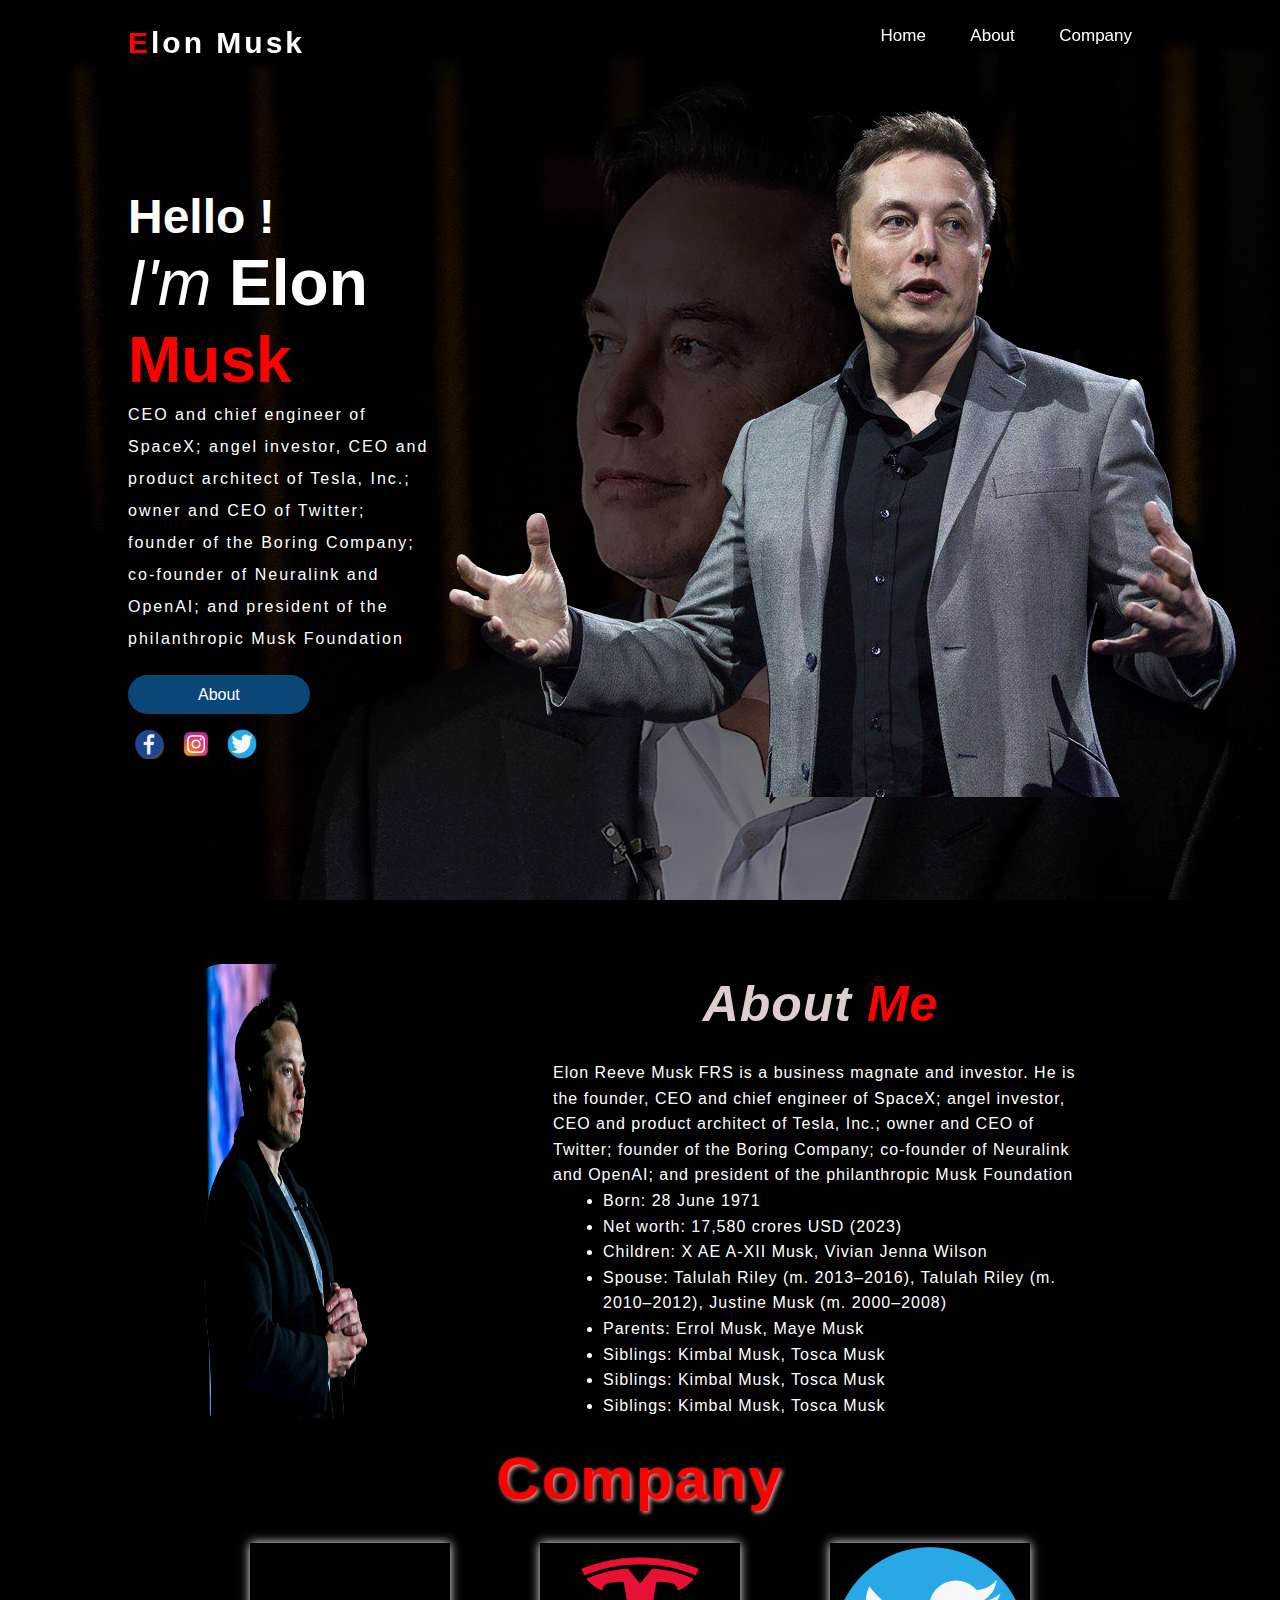
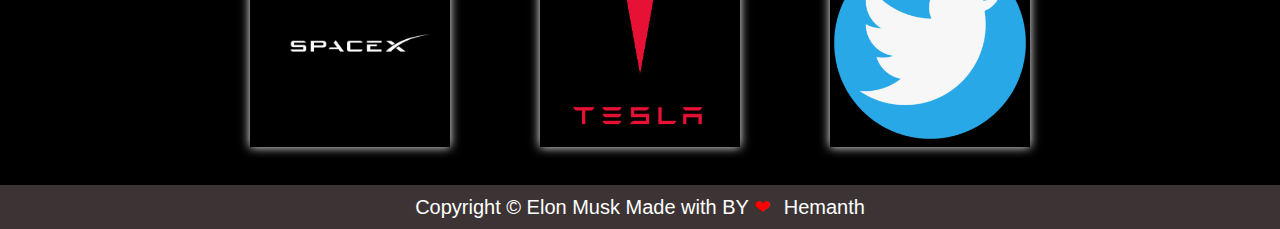
<file: Elon/index.html>
<!DOCTYPE html>
<html lang="en">

<head>
    <meta charset="UTF-8" />
    <meta http-equiv="X-UA-Compatible" content="IE=edge" />
    <meta name="viewport" content="width=
    h1hh, initial-scale=1.0" />
    <link rel="stylesheet" href="style.css" />
    <title>Document</title>
</head>

<body>
    <div class="main-container">
        <header>
            <nav>
                <h1><span>E</span>lon Musk</h1>
                <ul>
                    <li><a href="">Home</a></li>
                    <li><a href="">About</a></li>
                    <li><a href="">Company</a></li>
                </ul>
            </nav>
        </header>
        <div class="hero">
            <div>
                <h1>Hello !</h1>
                <h1><span>I'm</span> Elon <span> Musk</span></h1>

                <p>
                    CEO and chief engineer of SpaceX; angel investor, CEO and product architect of Tesla, Inc.; owner and CEO of Twitter; founder of the Boring Company; co-founder of Neuralink and OpenAI; and president of the philanthropic Musk Foundation
                </p>

                <a href="">About</a>
                <div class="icons">
                    <img src="facebook.png" alt="" />
                    <img src="inst.png" alt="" />
                    <img src="twitter.png" alt="" />
                </div>
            </div>
            <div class="elon">
                <img src="Elon-Musk-PNG-Isolated-File.png" alt="" />
            </div>
        </div>
    </div>
    <div id="about">
        <div class="container">
            <div class="row">
                <div class="col-1">
                    <img src="sideimg.jpg" alt="" />
                </div>
                <div class="col-2">
                    <h1>About <span>Me</span></h1>
                    <p>
                        Elon Reeve Musk FRS is a business magnate and investor. He is the founder, CEO and chief engineer of SpaceX; angel investor, CEO and product architect of Tesla, Inc.; owner and CEO of Twitter; founder of the Boring Company; co-founder of Neuralink and
                        OpenAI; and president of the philanthropic Musk Foundation
                        <ul>
                            <li>
                                Born: 28 June 1971
                            </li>
                            <li>Net worth: 17,580 crores USD (2023)</li>
                            <li>Children: X AE A-XII Musk, Vivian Jenna Wilson</li>
                            <li>Spouse: Talulah Riley (m. 2013–2016), Talulah Riley (m. 2010–2012), Justine Musk (m. 2000–2008)</li>
                            <li>Parents: Errol Musk, Maye Musk</li>
                            <li>Siblings: Kimbal Musk, Tosca Musk</li>
                            <li>Siblings: Kimbal Musk, Tosca Musk</li>
                            <li>Siblings: Kimbal Musk, Tosca Musk</li>
                        </ul>
                    </p>
                </div>
            </div>
        </div>
    </div>
    <div id="company">
        <h1>Company</h1>
        <div class="container">
            <div class="child">
                <div class="image">
                    <img src="./spacex.jpg" alt="">
                </div>
            </div>
            <div class="child">
                <div class="image">
                    <img src="Tesla_logo.png" alt="">
                </div>
            </div>
            <div class="child">
                <div class="image">
                    <img src="twitter.png" alt="">
                </div>
            </div>

        </div>
    </div>
    <footer>
        <p>Copyright &copy Elon Musk Made with BY <span>❤</span> Hemanth</p>

    </footer>
</body>

</html>
</file>
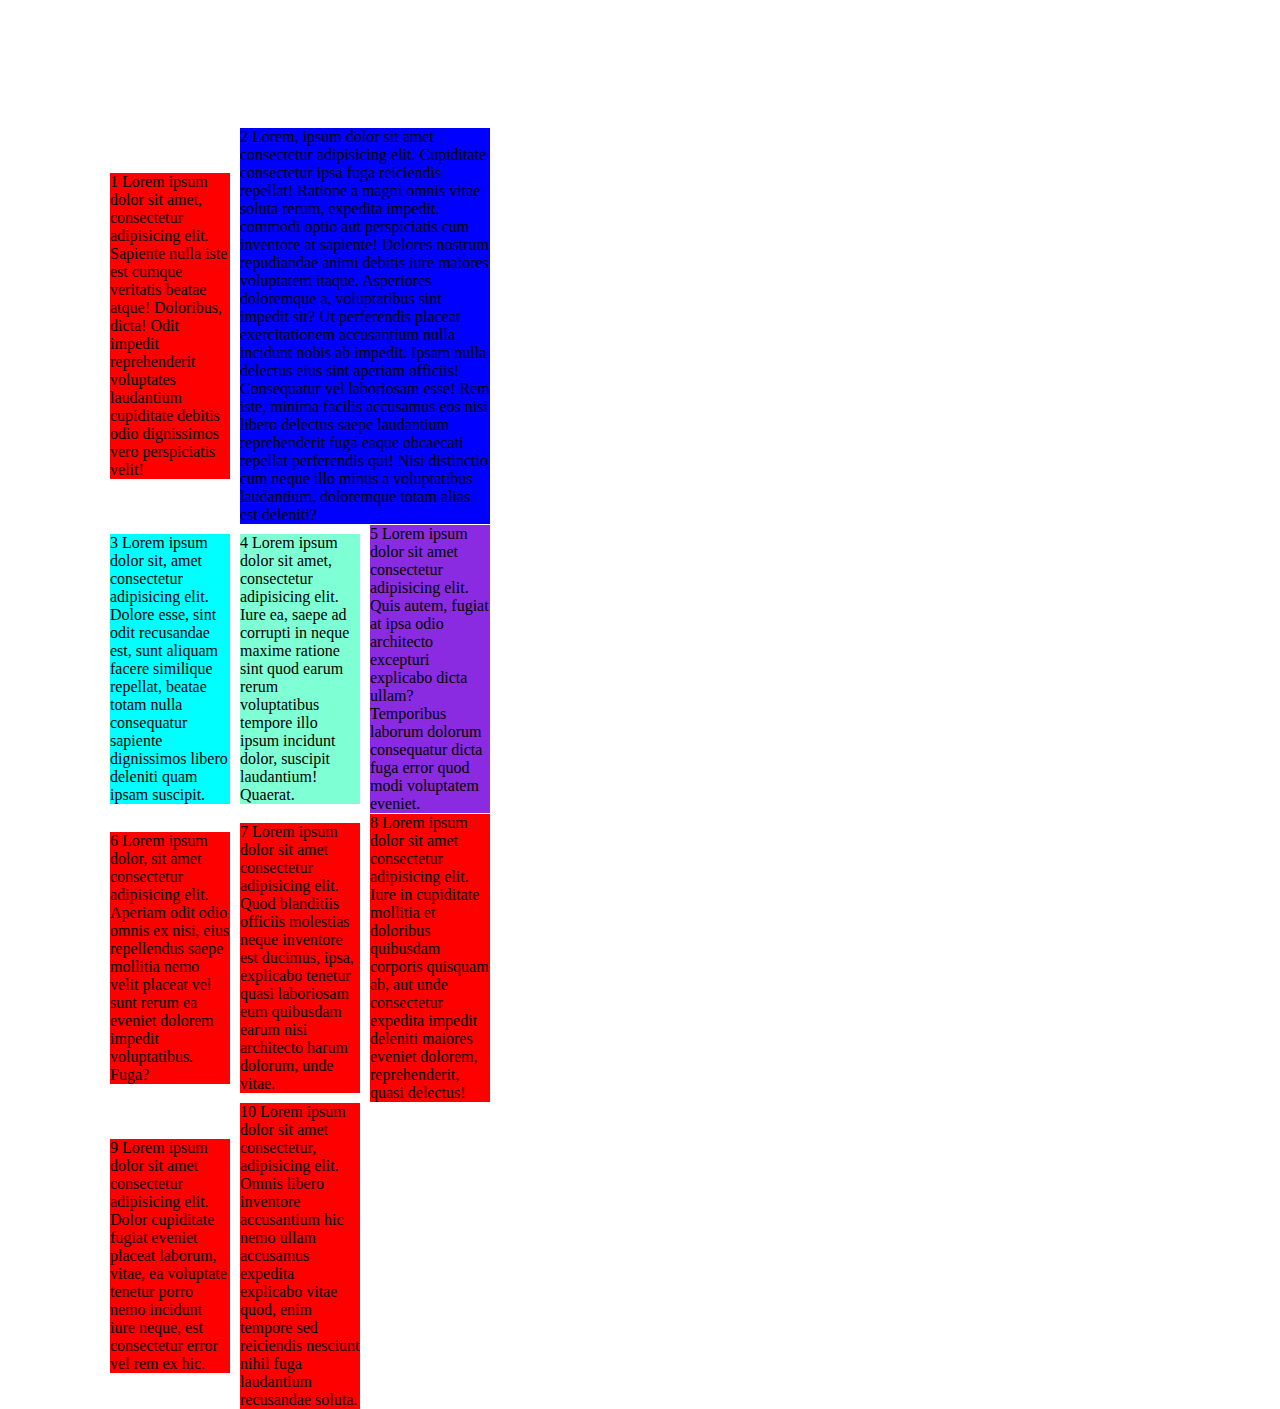
<file: Elon/grid.html>
<!DOCTYPE html>
<html lang="en">
  <head>
    <meta charset="UTF-8" />
    <meta http-equiv="X-UA-Compatible" content="IE=edge" />
    <meta name="viewport" content="width=device-width, initial-scale=1.0" />
    <title>Document</title>
    <link rel="stylesheet" href="styles.css" />
  </head>

  <body>
    <div class="grid-container">
      <div class="grid-item">
        1 Lorem ipsum dolor sit amet, consectetur adipisicing elit. Sapiente
        nulla iste est cumque veritatis beatae atque! Doloribus, dicta! Odit
        impedit reprehenderit voluptates laudantium cupiditate debitis odio
        dignissimos vero perspiciatis velit!
      </div>
      <div class="grid-item">
        2 Lorem, ipsum dolor sit amet consectetur adipisicing elit. Cupiditate
        consectetur ipsa fuga reiciendis repellat! Ratione a magni omnis vitae
        soluta rerum, expedita impedit, commodi optio aut perspiciatis cum
        inventore at sapiente! Dolores nostrum repudiandae animi debitis iure
        maiores voluptatem itaque. Asperiores doloremque a, voluptatibus sint
        impedit sit? Ut perferendis placeat exercitationem accusantium nulla
        incidunt nobis ab impedit. Ipsam nulla delectus eius sint aperiam
        officiis! Consequatur vel laboriosam esse! Rem iste, minima facilis
        accusamus eos nisi libero delectus saepe laudantium reprehenderit fuga
        eaque obcaecati repellat perferendis qui! Nisi distinctio cum neque illo
        minus a voluptatibus laudantium, doloremque totam alias est deleniti?
      </div>
      <div class="grid-item">
        3 Lorem ipsum dolor sit, amet consectetur adipisicing elit. Dolore esse,
        sint odit recusandae est, sunt aliquam facere similique repellat, beatae
        totam nulla consequatur sapiente dignissimos libero deleniti quam ipsam
        suscipit.
      </div>
      <div class="grid-item">
        4 Lorem ipsum dolor sit amet, consectetur adipisicing elit. Iure ea,
        saepe ad corrupti in neque maxime ratione sint quod earum rerum
        voluptatibus tempore illo ipsum incidunt dolor, suscipit laudantium!
        Quaerat.
      </div>
      <div class="grid-item">
        5 Lorem ipsum dolor sit amet consectetur adipisicing elit. Quis autem,
        fugiat at ipsa odio architecto excepturi explicabo dicta ullam?
        Temporibus laborum dolorum consequatur dicta fuga error quod modi
        voluptatem eveniet.
      </div>
      <div class="grid-item">
        6 Lorem ipsum dolor, sit amet consectetur adipisicing elit. Aperiam odit
        odio omnis ex nisi, eius repellendus saepe mollitia nemo velit placeat
        vel sunt rerum ea eveniet dolorem impedit voluptatibus. Fuga?
      </div>
      <div class="grid-item">
        7 Lorem ipsum dolor sit amet consectetur adipisicing elit. Quod
        blanditiis officiis molestias neque inventore est ducimus, ipsa,
        explicabo tenetur quasi laboriosam eum quibusdam earum nisi architecto
        harum dolorum, unde vitae.
      </div>
      <div class="grid-item">
        8 Lorem ipsum dolor sit amet consectetur adipisicing elit. Iure in
        cupiditate mollitia et doloribus quibusdam corporis quisquam ab, aut
        unde consectetur expedita impedit deleniti maiores eveniet dolorem,
        reprehenderit, quasi delectus!
      </div>
      <div class="grid-item">
        9 Lorem ipsum dolor sit amet consectetur adipisicing elit. Dolor
        cupiditate fugiat eveniet placeat laborum, vitae, ea voluptate tenetur
        porro nemo incidunt iure neque, est consectetur error vel rem ex hic.
      </div>
      <div class="grid-item">
        10 Lorem ipsum dolor sit amet consectetur, adipisicing elit. Omnis
        libero inventore accusantium hic nemo ullam accusamus expedita explicabo
        vitae quod, enim tempore sed reiciendis nesciunt nihil fuga laudantium
        recusandae soluta.
      </div>
    </div>
  </body>
</html>
</file>
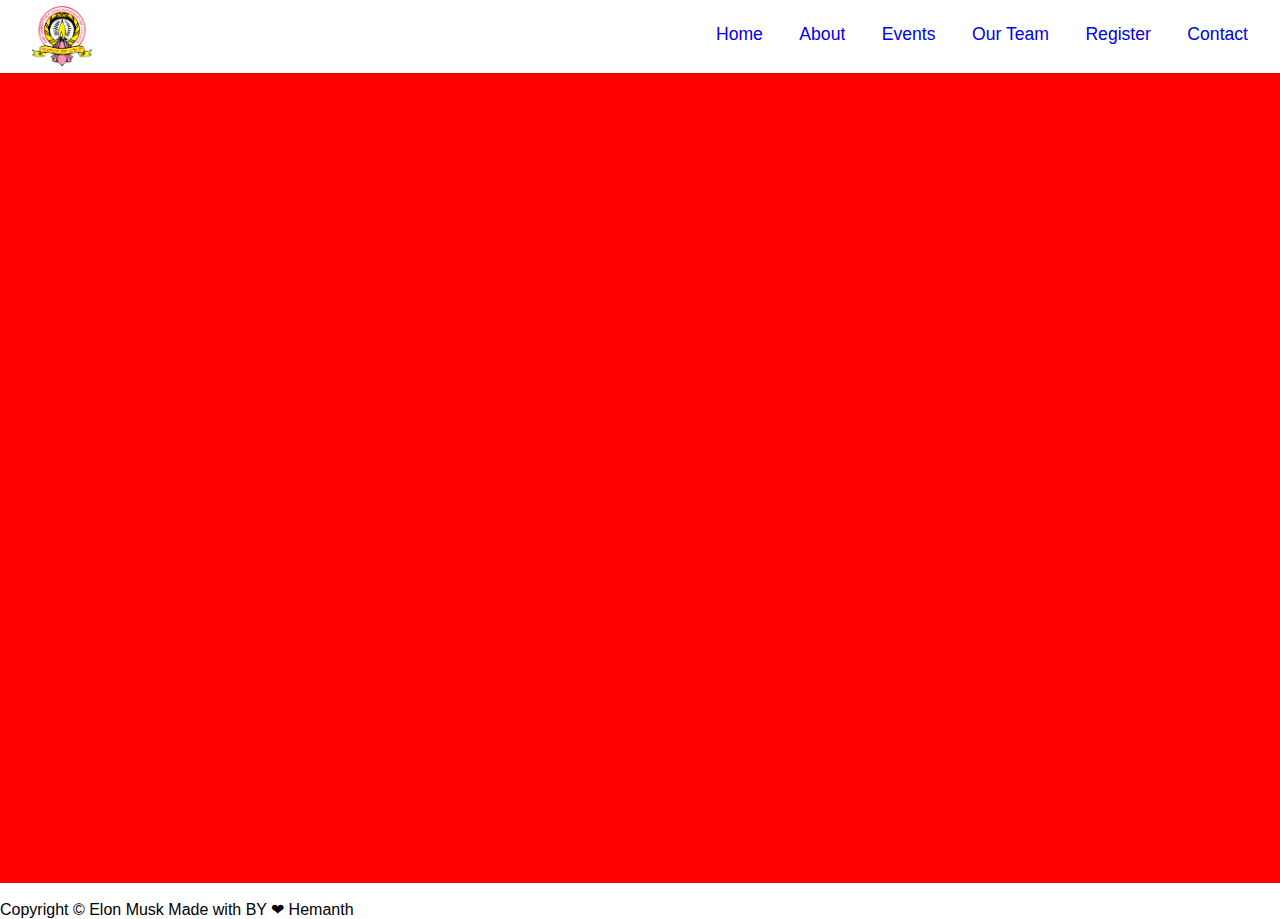
<file: Main/Events/event.html>
<!DOCTYPE html>
<html lang="en">
  <head>
    <meta charset="UTF-8" />
    <meta http-equiv="X-UA-Compatible" content="IE=edge" />
    <meta name="viewport" content="width=device-width, initial-scale=1.0" />
    <title>Document</title>
    <link rel="stylesheet" href="style.css" />
  </head>

  <body>
    <header>
      <nav>
        <img src="../img/sdm_logo.png" alt=" " />
        <ul>
          <li><a href=" ">Home</a></li>
          <li><a href=" ">About</a></li>
          <li><a href=" ">Events</a></li>
          <li><a href=" ">Our Team</a></li>
          <li><a href=" ">Register</a></li>
          <li><a href=" ">Contact</a></li>
        </ul>
      </nav>
      <main>
        <div class="events">
          <div>
            <img id="img" alt="" />
          </div>
          <div>
            <p id="p"></p>
          </div>
        </div>
      </main>
    </header>

    <!-- <script>
      const urlParams = new URLSearchParams(window.location.search);
      const url=new URLSearchParams(window.location.search)
      const greetingValue = urlParams.get("greeting ");
      const event=urlParams.get("event ")
      console.log(greetingValue);
      a = ["Hemanth ", "John ", "Deva "];
      console.log(a[]);
      
    </script> -->

    <footer>
      <p>Copyright &copy Elon Musk Made with BY <span>❤</span> Hemanth</p>
    </footer>

    <script>
      const imgA = document.getElementById("img");
      const pargr = document.getElementById("p");
      const events = [
        [
          "../img/PaperPresentation.jpeg",
          "<ul>One Participant forms a team.</ul><ul>Participants can use technological resources according to their needs and priority abiding by the rules.</ul> Multiple rounds will be held with elimination.Rules will be specific for particular rounds.",
        ],
        ["../img/PaperPresentation.jpeg", "Hemanth,hjdshdsds"],
      ];

      const url = new URLSearchParams(window.location.search);
      const img = url.get("event");
      imgA.setAttribute("src", events[img][0]);
      pargr.innerHTML = events[img][1];
    </script>
  </body>
</html>

<!-- <script>
  const urlParams = new URLSearchParams(window.location.search);
  const greetingValue = urlParams.get('greeting');
  console.log(greetingValue);  
</script> -->
<!-- 
     grid-auto-rows: minmax(100px, auto);
 -->
</file>
<file: Elon/style.css>
* {
    padding: 0;
    margin: 0;
    font-family: 'Franklin Gothic Medium', 'Arial Narrow', Arial, sans-serif;
    color: white;
}

body {
    background-color: black;
    overflow-x: hidden;
}

::-webkit-scrollbar {
    scroll-behavior: smooth;
}

.main-container {
    background: linear-gradient(rgba(0, 0, 0, 0.9), rgba(0, 0, 0, 0.5)), url('Elon-Musk-2022.webp');
    width: 100vw;
    height: 100vh;
    background-attachment: fixed;
}

header {
    display: flex;
    align-items: center;
    justify-content: center;
    position: sticky;
    top: 0;
}

nav {
    display: flex;
    justify-content: space-between;
    width: 80%;
    margin-top: 2%;
}

nav ul li {
    display: inline-block;
    margin: 0px 20px;
    font-size: 17px;
}

nav ul li a {
    text-decoration: none;
    position: relative;
}

nav ul li a::before {
    content: "";
    width: 0;
    height: 2px;
    position: absolute;
    bottom: -5px;
    background-color: red;
    transition: width 0.5s ease;
    left: 50%;
    transform: translateX(-50%);
}

nav ul li a:hover::before {
    width: 100%;
    background-color: crimson;
}

nav h1 span {
    color: red;
}

nav h1 {
    letter-spacing: 3px;
    font-size: 30px;
}

.hero {
    display: flex;
    justify-content: space-around;
}

.hero div:first-child {
    width: 50%;
    margin-left: 10%;
    margin-top: 10%;
    line-height: 1.2;
}

.hero h1:first-child {
    font-size: 3rem;
}

.hero h1:nth-child(2) {
    font-size: 4rem;
}

.hero span:first-child {
    font-style: italic;
    font-weight: 200;
}

.hero span:last-child {
    color: red;
}

.hero p {
    line-height: 2;
    letter-spacing: 2px;
}

.hero a {
    background-color: rgb(11, 70, 121);
    padding: 10px 70px;
    display: inline-block;
    text-decoration: none;
    border-radius: 20px;
    margin-top: 20px;
}

.icons img {
    width: 30px;
    margin: 5% 2%;
}

.icons img:hover {
    background-color: aqua;
    border-radius: 10px;
    transform: scale(1.5);
}

#about .container .row {
    display: flex;
    padding: 5% 15%;
    width: 70%;
    gap: 70px;
}

#about .container .row .col-1 img {
    width: 90%;
    height: 100%;
    border-radius: 30px;
}

#about .container .row .col-2 h1 {
    text-align: center;
    margin-bottom: 3%;
    font-size: 50px;
    color: rgb(221, 205, 205);
    font-style: oblique;
}

#about .container .row .col-2 {
    line-height: 1.6;
    letter-spacing: 1px;
}

#about .container .row .col-2 h1 span {
    color: red;
}

#about .container .row .col-2 ul li {
    margin-left: 50px;
}

#company {
    margin-top: -3%;
    display: flex;
    flex-direction: column;
    align-items: center;
}

#company h1 {
    font-size: 60px;
    margin-bottom: 30px;
    letter-spacing: 2px;
    color: red;
    text-shadow: 2px 2px 4px #dba1a1;
}

#company .container {
    display: flex;
    align-items: center;
    gap: 90px;
}

#company .container .child .image img {
    height: 200px;
}

#company .container .child {
    box-shadow: 0px 0px 10px;
}

#company .container .child:hover {
    transform: translateY(-20px);
    cursor: pointer;
}

footer {
    background-color: rgb(60, 52, 52);
    margin-top: 3%;
    display: flex;
    align-items: center;
    justify-content: center;
    padding: 10px;
    font-size: 20px;
    font-weight: 200;
    flex-direction: column;
}

footer span {
    color: red;
    letter-spacing: 7px;
}

.hero .elon img {
    animation: example 3s linear 2s infinite alternate-reverse;
}

@keyframes example {
    0% {
        transform: translateY(-50px);
    }
    50% {
        transform: translateX(-30px);
    }
    60% {
        transform: translateX(-70px);
    }
    100% {
        transform: translateY(-20px);
    }
}
</file>
<file: Elon/styles.css>
* {
    padding: 0;
    margin: 0;
    box-sizing: border-box;
}

.grid-container {
    min-height: 50%;
    display: grid;
    max-width: 600px;
    margin-top: 10%;
    grid-gap: 1px 10px;
    grid-template-columns: 20% 20% 20%;
    justify-content: center;
    align-items: center;
}

.grid-item {
    background-color: red;
}

.grid-item:nth-child(2) {
    background-color: blue;
}

.grid-item:nth-child(3) {
    background-color: aqua;
}

.grid-item:nth-child(4) {
    background-color: aquamarine;
}

.grid-item:nth-child(5) {
    background-color: blueviolet;
}

.grid-item:nth-child(2) {
    grid-column: 2/4;
}
</file>
<file: Main/Events/style.css>
* {
    margin: 0;
    padding: 0;
    box-sizing: border-box;
    font-family: 'Franklin Gothic Medium', 'Arial Narrow', Arial, sans-serif;
    overflow-x: hidden;
}

header {
    height: 100dvh;
    width: 100dvw;
}

nav img {
    width: 1.6cm;
    margin-left: 1em;
}

nav {
    background-color: white;
    /* box-shadow: rgba(50, 50, 93, 0.25) 0px 13px 27px -5px, rgba(0, 0, 0, 0.3) 0px 8px 16px -8px;
    ; */
    box-shadow: rgba(50, 50, 93, 0.25) 0px 10px 20px -5px, rgba(0, 0, 0, 0.5) 0px 10px 20px -8px;
    display: flex;
    align-items: center;
    justify-content: space-between;
    padding: 0.4rem 1rem;
}

nav ul li {
    display: inline-block;
    margin: 1rem 1rem;
}

nav ul li a {
    text-decoration: none;
    font-size: 1.1rem;
}

@media (max-width:40em) {
    nav {
        flex-direction: column;
        gap: 1em;
        background-color: black;
    }
}

main {
    width: 100%;
    height: 90%;
    background-color: red;
    display: flex;
    justify-content: center;
    align-items: center;
}

.events {
    display: flex;
    flex-direction: column;
    /* width: 50%; */
}

p {
    width: 50ch;
}

.img-container {
    width: 50%;
    height: 50%;
}

.img-container img {
    height: 100px;
}
</file>
